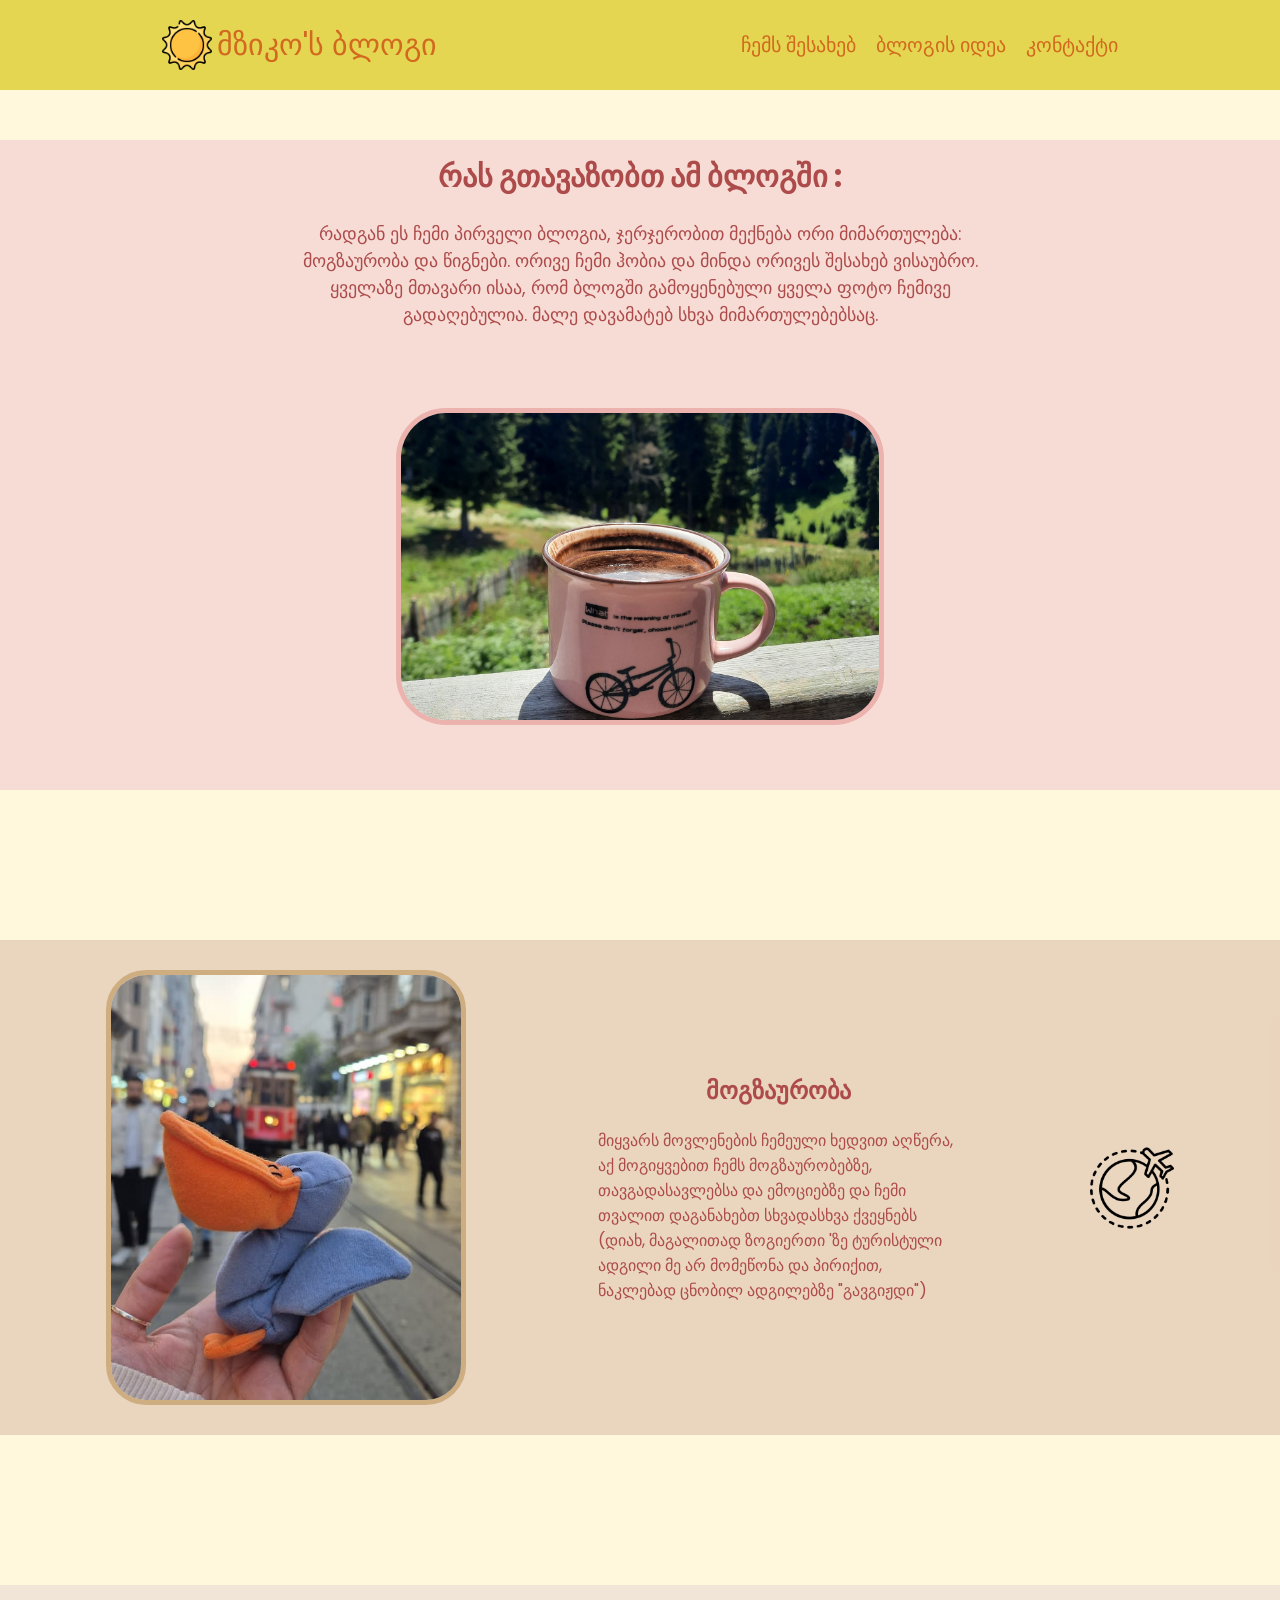
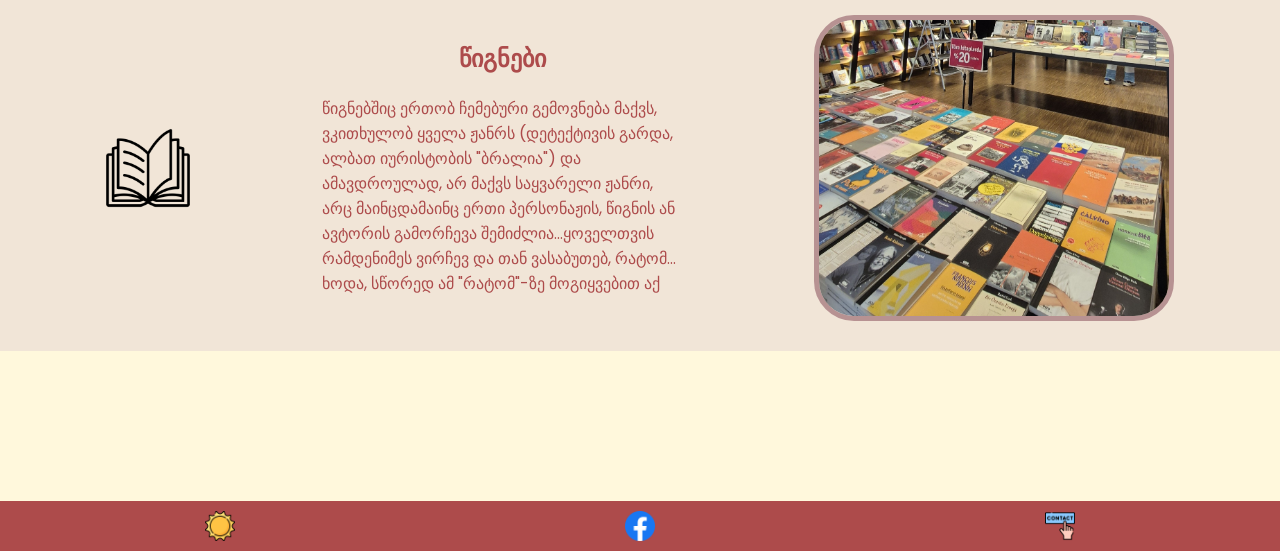
<file: index.html>
<!doctype html>
<html lang="en">
  <head>
    <link rel="icon" href="./favicon.png" type="image/icon" />
    <meta charset="UTF-8" />
    <meta name="viewport" content="width=device-width, initial-scale=1.0" />
    <title>მზიკო'ს ბლოგი</title>
    <link rel="preconnect" href="https://fonts.googleapis.com" />
    <link rel="preconnect" href="https://fonts.gstatic.com" crossorigin />
    <link
      href="https://fonts.googleapis.com/css2?family=Poppins:ital,wght@0,100;0,200;0,300;0,400;0,500;0,600;0,700;0,800;0,900;1,100;1,200;1,300;1,400;1,500;1,600;1,700;1,800;1,900&display=swap"
      rel="stylesheet" />
    <link rel="stylesheet" href="./style.css" />
  </head>
  <body>
    
      <header class="header">
        <a href="./index.html" class="header__logo">
          <img class="hlogo__image" src="./favicon.png" alt="logo_image" />
          <p class="logo__text">მზიკო'ს ბლოგი</p>
        </a>
         <btn class="burger_menu">
          <img class="burger_icon" src="./images/iconBurger.png" alt="burgerMenu">
        </btn>
        <div class="nav">
          <ul class="nav__items">
            <li class="nav__item">
              <a href="./about.html"> ჩემს შესახებ</a>
            </li>
            <li class="nav__item">
              <a href="./idea.html"> ბლოგის იდეა</a>
            </li>
            <li class="nav__item">
              <a href="./contact.html"> კონტაქტი</a>
            </li>
          </ul>
        </div>
       
      </header>
      <main>
        <section class="section__first">
          <div class="secFirst__text--features">
            <h1 class="main__title">რას გთავაზობთ ამ ბლოგში :</h1>
            <p class="main__text">
              რადგან ეს ჩემი პირველი ბლოგია, ჯერჯერობით მექნება ორი მიმართულება:
              მოგზაურობა და წიგნები. ორივე ჩემი ჰობია და მინდა ორივეს შესახებ
              ვისაუბრო. ყველაზე მთავარი ისაა, რომ ბლოგში გამოყენებული ყველა ფოტო
              ჩემივე გადაღებულია. მალე დავამატებ სხვა მიმართულებებსაც.
            </p>
          </div>
          <img
            class="secFirst__foto"
            src="./images/mainFoto.jpg"
            alt="foto first section" />
        </section>

        <section class="travel section--features">
          <img
            class="travel__foto foto--features"
            src="./images/travel.jpg"
            alt=" foto second section" />
          <div class="text--features">
            <h2>მოგზაურობა</h2>
            <p>
              მიყვარს მოვლენების ჩემეული ხედვით აღწერა, აქ მოგიყვებით ჩემს
              მოგზაურობებზე, თავგადასავლებსა და ემოციებზე და ჩემი თვალით
              დაგანახებთ სხვადასხვა ქვეყნებს (დიახ, მაგალითად ზოგიერთი 'ზე
              ტურისტული ადგილი მე არ მომეწონა და პირიქით, ნაკლებად ცნობილ
              ადგილებზე "გავგიჟდი")
            </p>
          </div>
          <img
            class="iconTravel icons"
            src="./images/iconTravel.png"
            alt="travel icon" />
        </section>

        <section class="books section--features">
          <img
            class="iconBook icons"
            src="./images/iconBook.png"
            alt="book icon" />
          <div class="text--features">
            <h2>წიგნები</h2>
            <p>
              წიგნებშიც ერთობ ჩემებური გემოვნება მაქვს, ვკითხულობ ყველა ჟანრს
              (დეტექტივის გარდა, ალბათ იურისტობის "ბრალია") და ამავდროულად, არ
              მაქვს საყვარელი ჟანრი, არც მაინცდამაინც ერთი პერსონაჟის, წიგნის ან
              ავტორის გამორჩევა შემიძლია...ყოველთვის რამდენიმეს ვირჩევ და თან
              ვასაბუთებ, რატომ... ხოდა, სწორედ ამ "რატომ"-ზე მოგიყვებით აქ
            </p>
          </div>

          <img
            class="books__foto foto--features"
            src="./images/books.jpg"
            alt=" foto third section" />
        </section>
      </main>

      <footer>
        <div class="footer">
          <a class="footer__a" href="/index.html">
            <img
              class="footer__image--features"
              src="./favicon.png"
              alt="logo_image" />
          </a>

          <a class="footer__a" href="https://www.facebook.com/">
            <span class="facebook">
              <img
                class="footer__image--features"
                src="./images/facebook.png"
                alt="fb icon" />
            </span>
          </a>
          <a class="footer__a" href="./contact.html">
            <span class="contact">
              <img
                class="footer__image--features"
                src="./images/contact.png"
                alt="contact icon" />
            </span>
          </a>
        </div>
      </footer>
    <script src="./js.js"></script>
  </body>
</html>
</file>
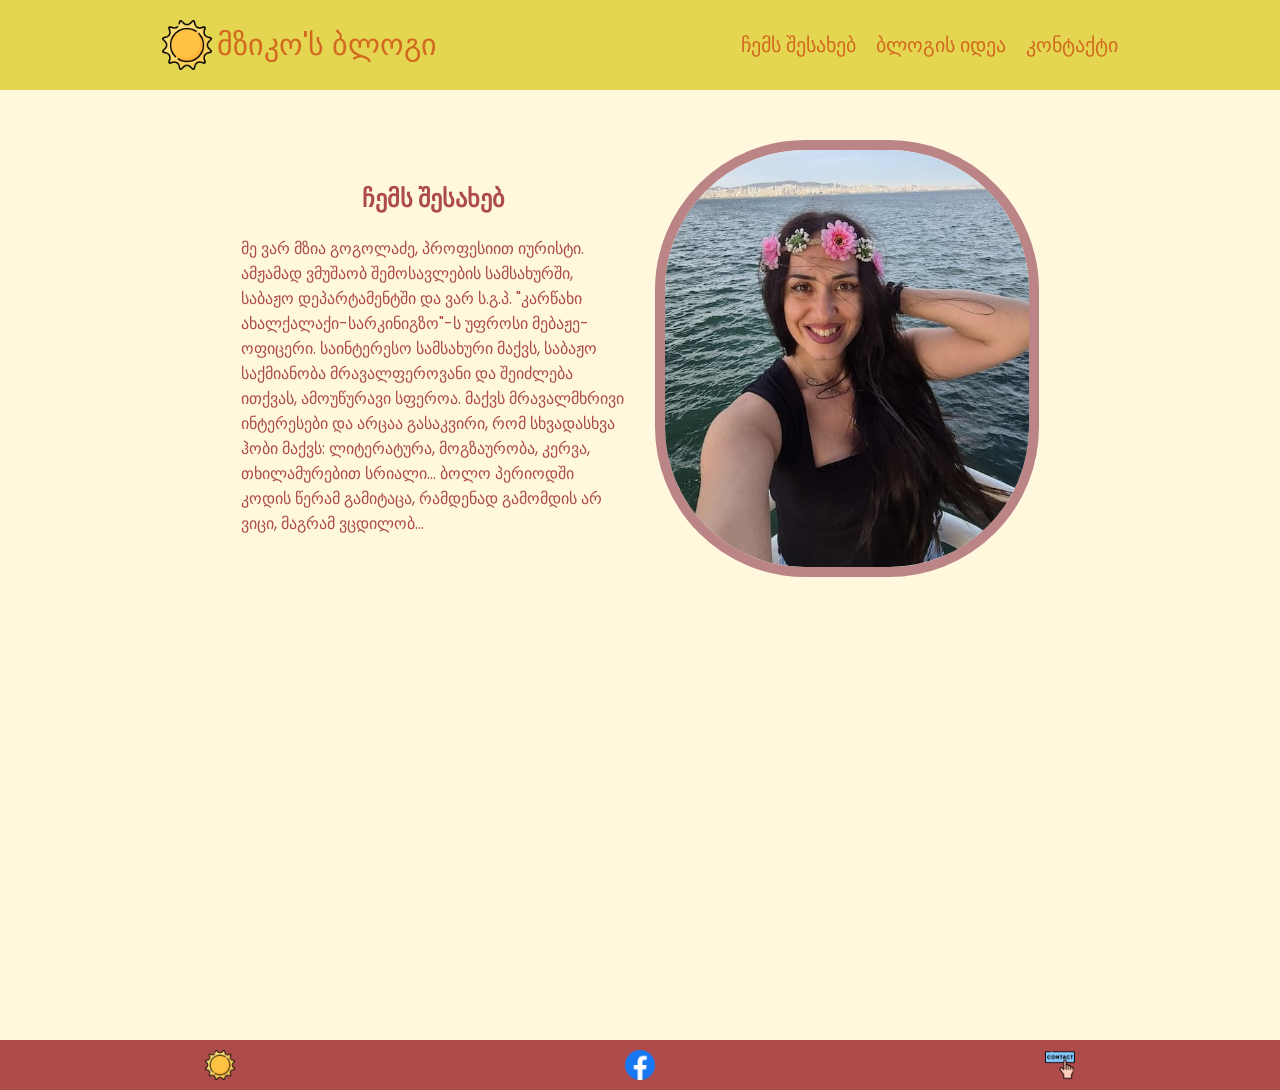
<file: about.html>
<!doctype html>
<html lang="en">
  <head>
    <link rel="icon" href="./favicon.png" type="image/icon" >
    <meta charset="UTF-8" >
    <meta name="viewport" content="width=device-width, initial-scale=1.0" >
    <title>ჩემს შესახებ</title>
    <link rel="preconnect" href="https://fonts.googleapis.com" >
    <link rel="preconnect" href="https://fonts.gstatic.com" crossorigin >
    <link
      href="https://fonts.googleapis.com/css2?family=Poppins:ital,wght@0,100;0,200;0,300;0,400;0,500;0,600;0,700;0,800;0,900;1,100;1,200;1,300;1,400;1,500;1,600;1,700;1,800;1,900&display=swap"
      rel="stylesheet" >
    <link rel="stylesheet" href="./style.css" >
  </head>

    <body>
      <header class="header">
        <a href="./index.html" class="header__logo">
          <img class="hlogo__image" src="./favicon.png" alt="logo_image" >
          <p class="logo__text">მზიკო'ს ბლოგი</p>
        </a>
 <btn class="burger_menu">
          <img class="burger_icon" src="./images/iconBurger.png" alt="burgerMenu">
        </btn>
        <div class="nav">
          <ul class="nav__items">
           
            <li class="nav__item">
             <a href="./about.html"> ჩემს შესახებ</a>
            </li>
            <li class="nav__item">
              <a href="./idea.html"> ბლოგის იდეა</a>

            </li>
            <li class="nav__item">
              <a href="./contact.html"> კონტაქტი</a>
            </li>
                
          </ul>
        </div>
        
      </header>

<main>



      <div class="about nextSite--features">
        <div class="text--features">
        <h2>
         ჩემს შესახებ
      </h2>
      <p>
        მე ვარ მზია გოგოლაძე, პროფესიით იურისტი.
        ამჟამად ვმუშაობ შემოსავლების სამსახურში, საბაჟო დეპარტამენტში და ვარ ს.გ.პ. "კარწახი ახალქალაქი-სარკინიგზო"-ს უფროსი მებაჟე-ოფიცერი. საინტერესო სამსახური მაქვს, საბაჟო საქმიანობა მრავალფეროვანი და შეიძლება ითქვას, ამოუწურავი სფეროა.
        მაქვს მრავალმხრივი ინტერესები და არცაა გასაკვირი, რომ სხვადასხვა ჰობი მაქვს: ლიტერატურა, მოგზაურობა, კერვა, თხილამურებით სრიალი... ბოლო პერიოდში კოდის წერამ გამიტაცა, რამდენად გამომდის არ ვიცი, მაგრამ ვცდილობ...
      </p>
      </div>
      <img class="about__foto foto--features" src="./images/me.jpg" alt="my Picture">
      </div>


</main>



      <footer>
        <div class="footer">
         <a class="footer__a" href="/index.html">
          <img class="footer__image--features" src="./favicon.png" alt="logo_image" >
        </a>
       
        <a class="footer__a" href="https://www.facebook.com/">
        <span class="facebook">
          <img class="footer__image--features" src="./images/facebook.png" alt="fb icon">
        </span>
        </a>
        <a class="footer__a" href="./contact.html">
         <span class="contact">
          <img class="footer__image--features" src="./images/contact.png" alt="contact icon">
        </span>
        </a>
         </div>

      </footer>
      <script src="./js.js"></script>
    </body>
    </html>
</file>
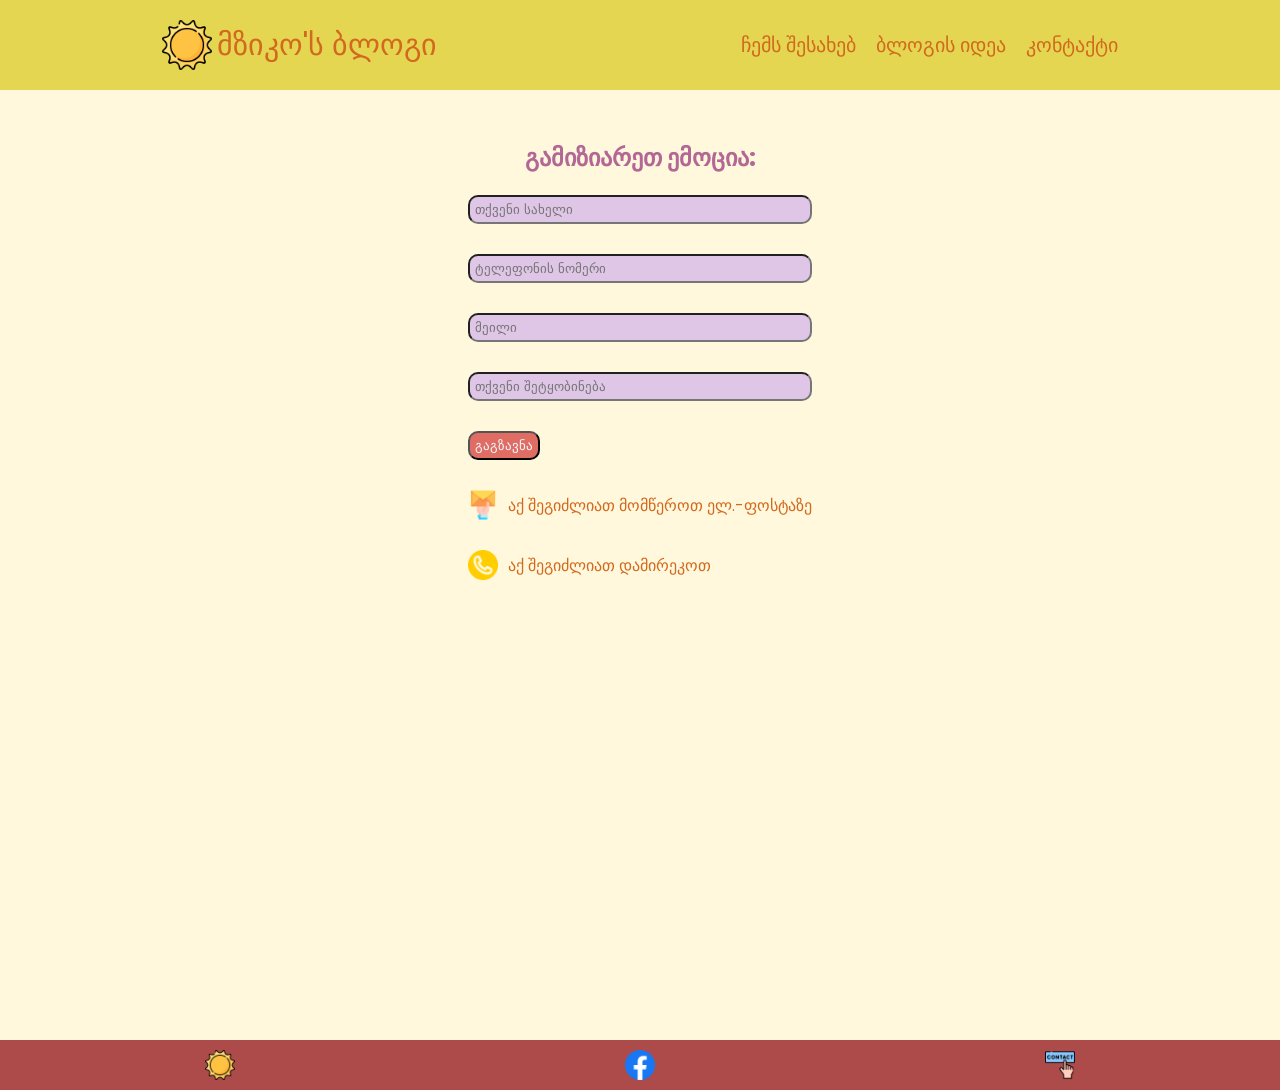
<file: contact.html>
<!doctype html>
<html lang="en">
  <head>
    <link rel="icon" href="./favicon.png" type="image/icon" />
    <meta charset="UTF-8" />
    <meta name="viewport" content="width=device-width, initial-scale=1.0" />
    <title>კონტაქტი</title>
    <link rel="preconnect" href="https://fonts.googleapis.com" />
    <link rel="preconnect" href="https://fonts.gstatic.com" crossorigin />
    <link
      href="https://fonts.googleapis.com/css2?family=Poppins:ital,wght@0,100;0,200;0,300;0,400;0,500;0,600;0,700;0,800;0,900;1,100;1,200;1,300;1,400;1,500;1,600;1,700;1,800;1,900&display=swap"
      rel="stylesheet" />
    <link rel="stylesheet" href="./style.css" />
  </head>
  <body>
    <header class="header">
      <a href="./index.html" class="header__logo">
        <img class="hlogo__image" src="./favicon.png" alt="logo_image" />
        <p class="logo__text">მზიკო'ს ბლოგი</p>
      </a>
 <btn class="burger_menu">
          <img class="burger_icon" src="./images/iconBurger.png" alt="burgerMenu">
        </btn>
      <div class="nav">
        <ul class="nav__items">
          <li class="nav__item">
            <a href="./about.html"> ჩემს შესახებ</a>
          </li>
          <li class="nav__item">
            <a href="./idea.html"> ბლოგის იდეა</a>
          </li>
          <li class="nav__item">
            <a href="./contact.html"> კონტაქტი</a>
          </li>
        </ul>
      </div>
      
    </header>
    <main>

      <div class="contact">
        <h2 class="contact__title">გამიზიარეთ ემოცია:</h2>

        <form class="form">
        <!-- სახელი -->
         
          <input type="text" name="name" id="name" class="input"
          placeholder="თქვენი სახელი" required>
        
         
         <!-- ტელეფონი -->
        
          <input type="text" name="tel" id="tel" class="input"
          placeholder="ტელეფონის ნომერი"  required>
       

           <!-- მეილი -->
         
          <input type="text" name="mail" id="mail" class="input"
          placeholder="მეილი" required>

          <!-- შეტყობინება -->
        <input type="text" name="message" id="message" class="input"
          placeholder="თქვენი შეტყობინება">

        
          <!-- გაგზავნა -->
        <a href="./contact.html">
        <button class="btn" type="submit">გაგზავნა</button>
        </a>

           <div class="mailto__me">
             <img class="icons2" src="./images/iconEmail.png" alt="icon email">
            <a href="mailto:mziagogoladze@yahoo.com">
              აქ შეგიძლიათ მომწეროთ ელ.-ფოსტაზე</a></div>
          

          <div class="callto__me">   
            <img class="icons2" src="./images/iconCall.png" alt="icon call">
            <a href="tel:+995591304403"> აქ შეგიძლიათ დამირეკოთ</a>
          </div>

          
        </form> 
          
           
            <iframe class="map"
              src="https://www.google.com/maps/embed?pb=!1m18!1m12!1m3!1d2981.796919045674!2d42.98503877607236!3d41.63852087126901!2m3!1f0!2f0!3f0!3m2!1i1024!2i768!4f13.1!3m3!1m2!1s0x4042da8998f3d9c3%3A0x2733b67981b76346!2sKostava%20St%2C%20Akhaltsikhe!5e0!3m2!1sde!2sge!4v1775484331614!5m2!1sde!2sge"
             width="600"
              height="450"
              style="border: 0"
              allowfullscreen=""
              loading="lazy"
              referrerpolicy="no-referrer-when-downgrade"></iframe>
              
              
     </div>

    
    </main> 
    

    <footer>
      <div class="footer">
        <a class="footer__a" href="/index.html">
          <img
            class="footer__image--features"
            src="./favicon.png"
            alt="logo_image" />
        </a>

        <a class="footer__a" href="https://www.facebook.com/">
          <span class="facebook">
            <img
              class="footer__image--features"
              src="./images/facebook.png"
              alt="fb icon" />
          </span>
        </a>
        <a class="footer__a" href="./contact.html">
          <span class="contact">
            <img
              class="footer__image--features"
              src="./images/contact.png"
              alt="contact icon" />
          </span>
        </a>
      </div>
    </footer>
    <script src="./js.js"></script>
  </body>
</html>
</file>
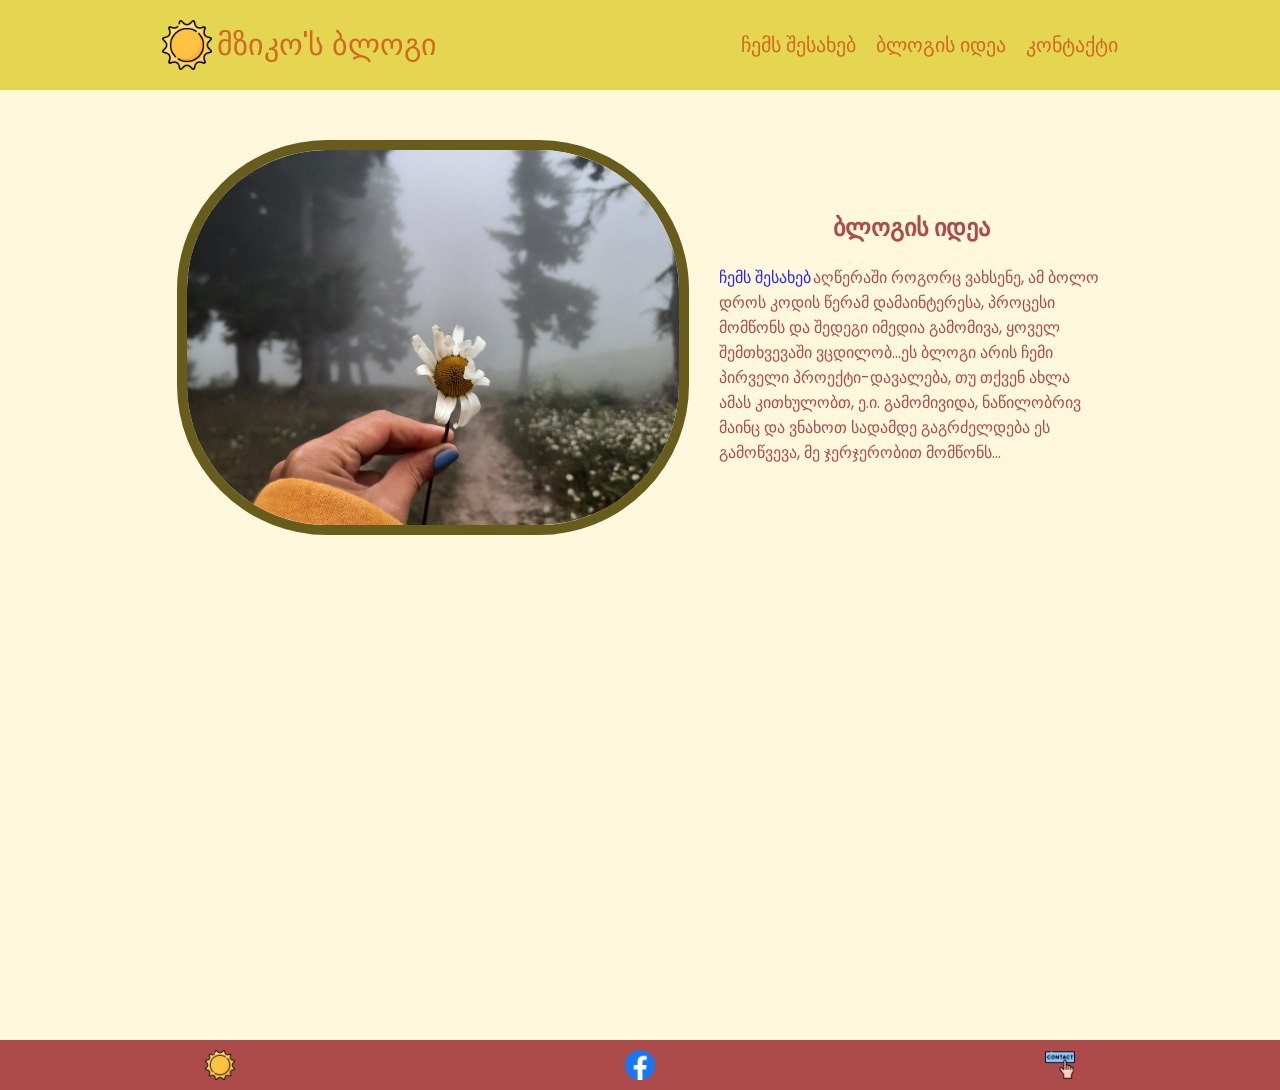
<file: idea.html>
<!doctype html>
<html lang="en">
  <head>
    <link rel="icon" href="./favicon.png" type="image/icon" >
    <meta charset="UTF-8" >
    <meta name="viewport" content="width=device-width, initial-scale=1.0" >
    <title>ბლოგის იდეა</title>
    <link rel="preconnect" href="https://fonts.googleapis.com" >
    <link rel="preconnect" href="https://fonts.gstatic.com" crossorigin >
    <link
      href="https://fonts.googleapis.com/css2?family=Poppins:ital,wght@0,100;0,200;0,300;0,400;0,500;0,600;0,700;0,800;0,900;1,100;1,200;1,300;1,400;1,500;1,600;1,700;1,800;1,900&display=swap"
      rel="stylesheet" >
    <link rel="stylesheet" href="./style.css" >
  </head>
  <body>


<header class="header">
        <a href="./index.html" class="header__logo">
          <img class="hlogo__image" src="./favicon.png" alt="logo_image" >
          <p class="logo__text">მზიკო'ს ბლოგი</p>
        </a>
 <btn class="burger_menu">
          <img class="burger_icon" src="./images/iconBurger.png" alt="burgerMenu">
        </btn>
        <div class="nav">
          <ul class="nav__items">
            
            <li class="nav__item">
             <a href="./about.html"> ჩემს შესახებ</a>
            </li>
            <li class="nav__item">
              <a href="./idea.html"> ბლოგის იდეა</a>

            </li>
            <li class="nav__item">
              <a href="./contact.html"> კონტაქტი</a>
            </li>
                
          </ul>
        </div>
       
      </header>

      <main>
    <div class="idea nextSite--features">
      <img class="idea__foto foto--features" src="./images/ideaFoto..jpg" alt="blog idea" >
      <div class="text--features">
      <h2>ბლოგის იდეა</h2>
      <p>
           <a href="./about.html"><span class="spanABout">ჩემს შესახებ</span></a>აღწერაში როგორც ვახსენე, ამ ბოლო დროს კოდის წერამ დამაინტერესა, პროცესი მომწონს და შედეგი იმედია გამომივა, ყოველ შემთხვევაში ვცდილობ...ეს ბლოგი არის ჩემი პირველი პროექტი-დავალება, თუ თქვენ ახლა ამას კითხულობთ, ე.ი. გამომივიდა, ნაწილობრივ მაინც და ვნახოთ სადამდე გაგრძელდება ეს გამოწვევა, მე ჯერჯერობით მომწონს... 
      </p>
      </div>
    </div>
    </main>



 <footer>
        <div class="footer">
         <a class="footer__a" href="/index.html">
          <img class="footer__image--features" src="./favicon.png" alt="logo_image" >
        </a>
       
        <a class="footer__a" href="https://www.facebook.com/">
        <span class="facebook">
          <img class="footer__image--features" src="./images/facebook.png" alt="fb icon">
        </span>
        </a>
        <a class="footer__a" href="./contact.html">
         <span class="contact">
          <img class="footer__image--features" src="./images/contact.png" alt="contact icon">
        </span>
        </a>
         </div>

      </footer>
      <script src="./js.js"></script>
  </body>
</html>
</file>
<file: style.css>
*{
    margin: 0;
    padding: 0;
    box-sizing: border-box;
    text-decoration: none;
    list-style: none;

}
body{
    background-color: var(--color-body);
    font-family: var(--font-main);
}


:root{
    --font-main: "Poppins", sans-serif;
    --color-a: chocolate;
    --color-aHover: gray;
    --color-aActive: red;
    --color-primary: rgb(75, 4, 4);
    --color-header:rgb(228, 214, 81);
    --color-body: cornsilk;
    --color-text: rgb(173, 75, 75);
    --space-little: 50px;
    --space-large: 150px;
}
img{
    max-width: 100%;
    height: auto;
    display: block;
    object-fit: cover;
}


.header{
    padding: 20px;
    display: flex;
    align-items: center;
    justify-content: space-around;
    flex-wrap: wrap;
    gap:20px;
    background-color: var(--color-header);
    font-size: 20px;
    margin-bottom: var(--space-little);
    position: sticky;
    z-index: 1000;
    top: 0;
} 
a{
    color: var(--color-a);
}
a:hover{
    color: var(--color-aHover);
}
a:active{
    color: var(--color-aActive) ;
}
.header__logo{
    display: flex; 
    align-items: center; 
    font-size: 30px;
}
.hlogo__image{
    width: 50px;
    height: auto;
    margin-right: 5px;
}

.nav__items{
    display: flex;
    gap: 20px;
    
}

/* main */
main{
    flex: 1;
    justify-content: center;
    align-items: center;
    min-height: 100vh;
}
 .section__first{
    display: flex;
    justify-content: center;
    gap: 30px;
    padding: 15px 30px;
    flex-wrap: wrap;
    background-color: rgba(232, 161, 198, 0.333);
    margin-bottom: var(--space-large);
 }

.secFirst__foto{
    width: 40%;
    border-radius: 50px;
    border: 5px solid rgba(224, 131, 131, 0.47);
    margin-bottom: var(--space-little);
    
}
.secFirst__text--features{
   text-align: center;
   width: 60%;
   margin-bottom: var(--space-little);

}
.main__title{
   color: var(--color-text);
   font-size: 30px;
   margin-bottom: 20px;
}
.main__text{
   color: var(--color-text);
   font-size: 18px;
   
}
.section--features{
    display: flex;
    align-items: center;
    justify-content: space-around;
    padding: 30px 40px;
    margin-bottom: var(--space-large);
}
.foto--features{
    width:30%;
    height: auto;
    border-radius: 40px;
    cursor: pointer;
}
.travel__foto{
    border: 5px solid rgba(152, 100, 11, 0.338);
}
.books__foto{
     
    border: 5px solid rgba(97, 24, 45, 0.403);
    
}
.travel{
background-color: rgba(150, 69, 69, 0.199);
}
.books{
    background-color: rgba(194, 165, 199, 0.232);

}

.text--features{
    display: flex;
    flex-direction: column;
    gap: 20px;
    align-items: center;
    justify-content: center;
    width: 30%;
    color: var(--color-text);
}
.icons{
    width: 7%;
    height: auto;
}
.iconTravel{
    animation: spin 20s linear reverse infinite;
}

    @keyframes spin{
    from{
        transform: rotate(0deg);
        
    }
    to{
        transform: rotate(360deg);
    }
}


.iconBook{
    animation: pulse 1s linear infinite;
}

    @keyframes pulse{
    from{
        transform: scale(1);
        
    }
    to{
        transform: scale(1.1);
    }
}


/* footer */
.footer{
    background-color: var(--color-text);
    display: flex;
    align-items: center;
    justify-content: space-around;
    padding: 10px;
    
}

.footer__image--features{
    width: 30px;
    height: auto;
}

/* about */

.nextSite--features{
    display: flex;
    align-items: center;
    justify-content: center;
    gap: 30px;
    
}
.about__foto{
    border: 10px solid rgba(135, 45, 72, 0.564);
    border-radius: 150px;   
}

/* idea */
.idea__foto{
    width: 40%;
    border: 10px solid rgb(103, 92, 27);
    border-radius: 150px;
}
.spanABout{
    color: rgb(38, 38, 248);
    margin-right: 2px;
   
}

/* contact */
.contact{
    display: flex;
    flex-direction: column;
    align-items: center;
    border-bottom: 30px;
}
.contact__title{
     color:rgba(130, 10, 104, 0.607);
     margin-bottom: 20px;
}
.form{
    display: flex;
    flex-direction: column;
    gap: 30px;
    margin-bottom: var(--space-little);
    
}
.btn{
    background-color: rgba(206, 31, 31, 0.637);
    color: aliceblue;
    padding: 5px 5px;
    border-radius: 10px;
    cursor: pointer;

}
.input{
    background-color: rgb(223, 198, 231);
    width: 100%;
    border-radius: 10px;
    padding: 5px 5px;
    
}

.icons2{
    width: 30px;
}
.mailto__me, .callto__me{
     display: flex;
     align-items: center;
     gap: 10px;
}
.map{
    margin-bottom: var(--space-large);
    width: 50%;
    height: auto;
}
.burger_menu{
    display: none;
}

@media (max-width:768px){

.burger_menu{
    display: none;
}
.header{
    display: flex;
    flex-direction: column;
}

.section__first{
    gap: 20px;
    margin-bottom: var(--space-little);
}
 

.main__title{
   font-size: 24px;
}
.secFirst__foto{
    width: 60%;
    
}
.section--features{
    padding: 20px 30px;
    margin-bottom: var(--space-little);
}
.foto--features{
    width:45%;
}
.text--features{
    width: 40%; 
}
}



@media(max-width:480px){
.burger_menu {
   display: block;
   cursor: pointer;
   border-radius: 10px;
   background-color: beige;
   
}
.burger_icon{
    width: 30px;  
    padding: 5px;
}
.nav {
    display: none;
}
.nav.open {
    display: flex;
    flex-direction: column;
    gap: 7px;
    
}
.nav__items{
    display: flex;
    flex-direction: column;
    align-items: center;
    font-size: 10px;
}

.header{
    display:flex;
    flex-direction: column;
    justify-content: space-around;
    padding: 20px 5px;
    margin-bottom: 15px;
}
 .header__logo{
    font-size: 18px;
    }
    .hlogo__image{
        width: 30px;
    }

.nav__items{
    display: flex;
    flex-direction: column;
    gap: 3px;
    font-size: 16px;
}
.section__first{
    gap: 10px;
    padding: 5px 10px;
}

.secFirst__foto{
    width: 80%;
    border: 3px solid rgba(224, 131, 131, 0.47);
    
}
.secFirst__text--features{
   width: 90%;
}
.main__title{
   font-size: 18px;
}
.main__text{
   font-size: 16px;  
}

.section--features{
    display: flex;
    flex-direction: column;
    gap: 15px;
    text-align: center;
}
.foto--features{
    width:80%;
}
h2{
    font-size: 18px;
}
.text--features{
    font-size: 16px;
    width: 90%; 
}
.travel__foto{
    border: 3px solid rgba(152, 100, 11, 0.338);
}
.books__foto{
     
    border: 3px solid rgba(97, 24, 45, 0.403);
    
}

.icons{
    width: 20%;
}
.nextSite--features{
    display: flex;
    flex-direction: column;
    text-align: center;
    align-items: center;
    margin-bottom: var(--space-little);
    
}
.about__foto{
    border: 5px solid rgba(135, 45, 72, 0.564);
    width: 50%;
}

.idea__foto{
    width: 50%;
    border: 5px solid rgb(103, 92, 27);
}

.form{
    width: 80%;
    justify-content: center;
}

}
</file>
